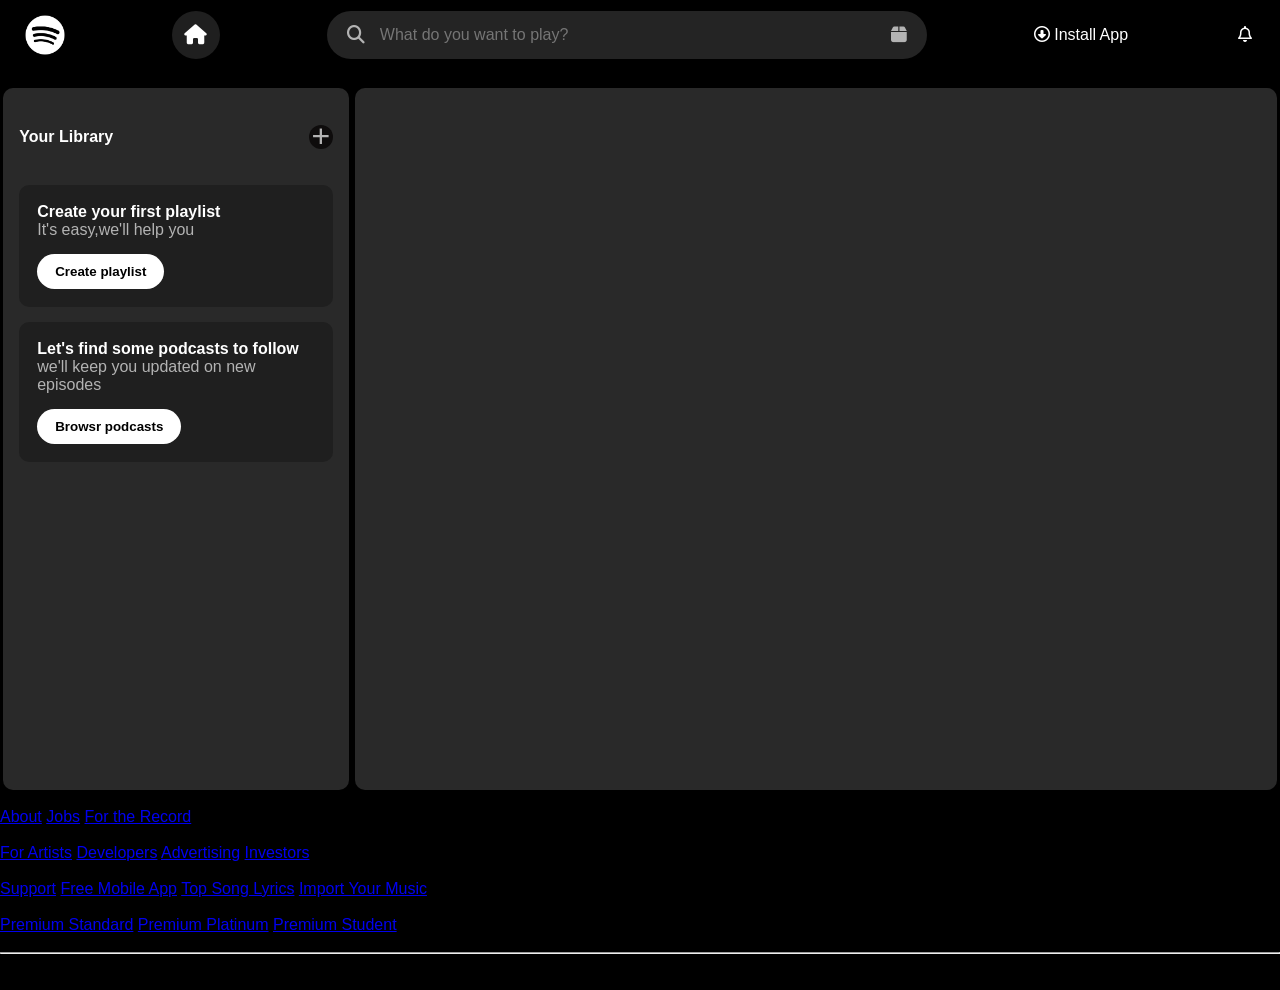
<file: index.html>
<!DOCTYPE html>
<html>
<head>
    <title>Spotify_Clone</title>

    <link rel="stylesheet"
    href="https://cdnjs.cloudflare.com/ajax/libs/font-awesome/6.6.0/css/all.min.css">

    <link rel="stylesheet" href="style.css">
</head>

<body>
    <!--nav-->
<nav>
    <img src="spotify_logo.png" class="logo border">

    <div class="home border">
        <i class="fa-solid fa-house"></i>
    </div>

    <div class="search border">

        <i class="fa-solid fa-magnifying-glass"></i>

        <input type="text"
        placeholder="What do you want to play?">

        <i class="fa-solid fa-box"></i>

    </div>

    <button class="install border">
        <i class="fa-regular fa-circle-down"></i>
        Install App
    </button>
    <div class="notification border">
        <i class="fa-regular fa-bell"></i>
    </div>
</nav>

<!-- main left part -->
 <div class="main">
    <div class="main_left">
        <div class="library">
            <p>Your Library</p>
        <div>+</div>
        </div>
        <div class="box_container">
            <div class="box1">
                <h4>Create your first playlist</h4>
                <p>It's easy,we'll help you</p>
                <button>Create playlist</button>
            </div>
            <div class="box2">
                <h4>Let's find some podcasts to follow</h4>
                <p>we'll keep you updated on new episodes</p>
                <button>Browsr podcasts</button>
        </div>
        </div>
    </div>
    <div class="main_right"></div>
 </div>
<footer class="footer">

    <div class="footer-top">

        <div class="column">
            <h4>Company</h4>
            <a href="#">About</a>
            <a href="#">Jobs</a>
            <a href="#">For the Record</a>
        </div>

        <div class="column">
            <h4>Communities</h4>
            <a href="#">For Artists</a>
            <a href="#">Developers</a>
            <a href="#">Advertising</a>
            <a href="#">Investors</a>
        </div>

        <div class="column">
            <h4>Useful Links</h4>
            <a href="#">Support</a>
            <a href="#">Free Mobile App</a>
            <a href="#">Top Song Lyrics</a>
            <a href="#">Import Your Music</a>
        </div>

        <div class="column">
            <h4>Spotify Plans</h4>
            <a href="#">Premium Standard</a>
            <a href="#">Premium Platinum</a>
            <a href="#">Premium Student</a>
        </div>

        <div class="social">
            <i class="fa-brands fa-instagram border"></i>
            <i class="fa-brands fa-x-twitter border"></i>
            <i class="fa-brands fa-facebook border"></i>
        </div>

    </div>

    <hr>

    <div class="footer-bottom">
        <span>Legal</span>
        <span>Privacy Policy</span>
        <span>Cookies</span>

        <p>© 2026 Spotify AB</p>
    </div>

</footer>
</body>
</html>
</file>
<file: style.css>
*{
    margin:0;
    padding:0;
    box-sizing:border-box;
}

body{
    background:#000;
    font-family:Arial, sans-serif;
}

nav{
    height:70px;
    background:black;

    display:flex;
    align-items:center;
    justify-content:space-between;

    padding:0 25px;
}

.logo{
    width:40px;
}

.home{
    width:48px;
    height:48px;
    border-radius:50%;
    background:#1f1f1f;

    display:flex;
    justify-content:center;
    align-items:center;

    color:white;
    font-size:20px;
}

.search{
    width:600px;
    height:48px;

    background:#242424;

    border-radius:30px;

    display:flex;
    align-items:center;

    padding:0 20px;
}

.search i{
    color:#b3b3b3;
    font-size:18px;
}

.search input{
    flex:1;
    background:transparent;
    border:none;
    outline:none;
    color:white;
    font-size:16px;
    margin:0 15px;
}

.install{
    background:black;
    color:white;
    border:none;
    font-size:16px;
    cursor:pointer;
}
.notification{
    color: white;
    width: 20px;
    text-align: center;
}
border{
    border: 2px solid transparent;
}
.border:hover{
    border: 1px solid white;
}
/* main left part */
.main{
    min-width:98vw;
    height: 78vh;
    background-color:black;
    color: white;
    margin-top: 2vh;
    display: flex;
    justify-content: space-around;
    
}
.main_left{
width: 27%;
height: 100%;
background-color: #292929;
border-radius: 10px;
}
.library{
 width: auto;
 height: 65px;
 display: flex;
 justify-content: space-between;
 align-items: center;
 margin: 1rem 1rem;
}
.library p{
    font-weight: 600;
}
.library div{
    font-size: 2rem;
    color: rgb(179,179,179);
    background-color: #0e0c0c;
    height: 1.5rem;
    width: 1.5rem;
    
    display: flex;
    align-items: center;
    justify-content: center;
    border-radius:30rem ;
}
.main_right{
    width: 72%;
    height: 100%;
    background-color:#292929;
    border-radius: 10px;
}
.box_container{
    margin: 0 1rem;
}
.box1,
.box2{
    padding: 18px;
    margin-bottom: 15px;
    background: #1f1f1f;
    border-radius: 10px;
}
.box1 h4,
.box2 h4{
    color: white;
}
.box1 p,
.box2 p{
    color: #b3b3b3;
}
 .box1 button,.box2 button{
    margin-top:15px;
    padding: 10px 18px;
    border: none;
    border-radius: 25px;
    background-color: white;
    font-weight: bold;
    }















/*footer 
.footer{
    background:#121212;
    color:white;
    padding:40px;
}

.footer-top{
    display:flex;
    justify-content:space-between;
}

.column{
    display:flex;
    flex-direction:column;
    gap:12px;
}

.column a{
    color:#b3b3b3;
    text-decoration:none;
}

.column a:hover{
    color:white;
    text-decoration:underline;
}

.social{
    display:flex;
    gap:15px;
}

.social i{
    width:40px;
    height:40px;
    background:#292929;
    border-radius:50%;
    display:flex;
    justify-content:center;
    align-items:center;
    cursor:pointer;
}

.footer-bottom{
    margin-top:30px;
    display:flex;
    justify-content:space-between;
    color:#b3b3b3;
}*/
</file>
